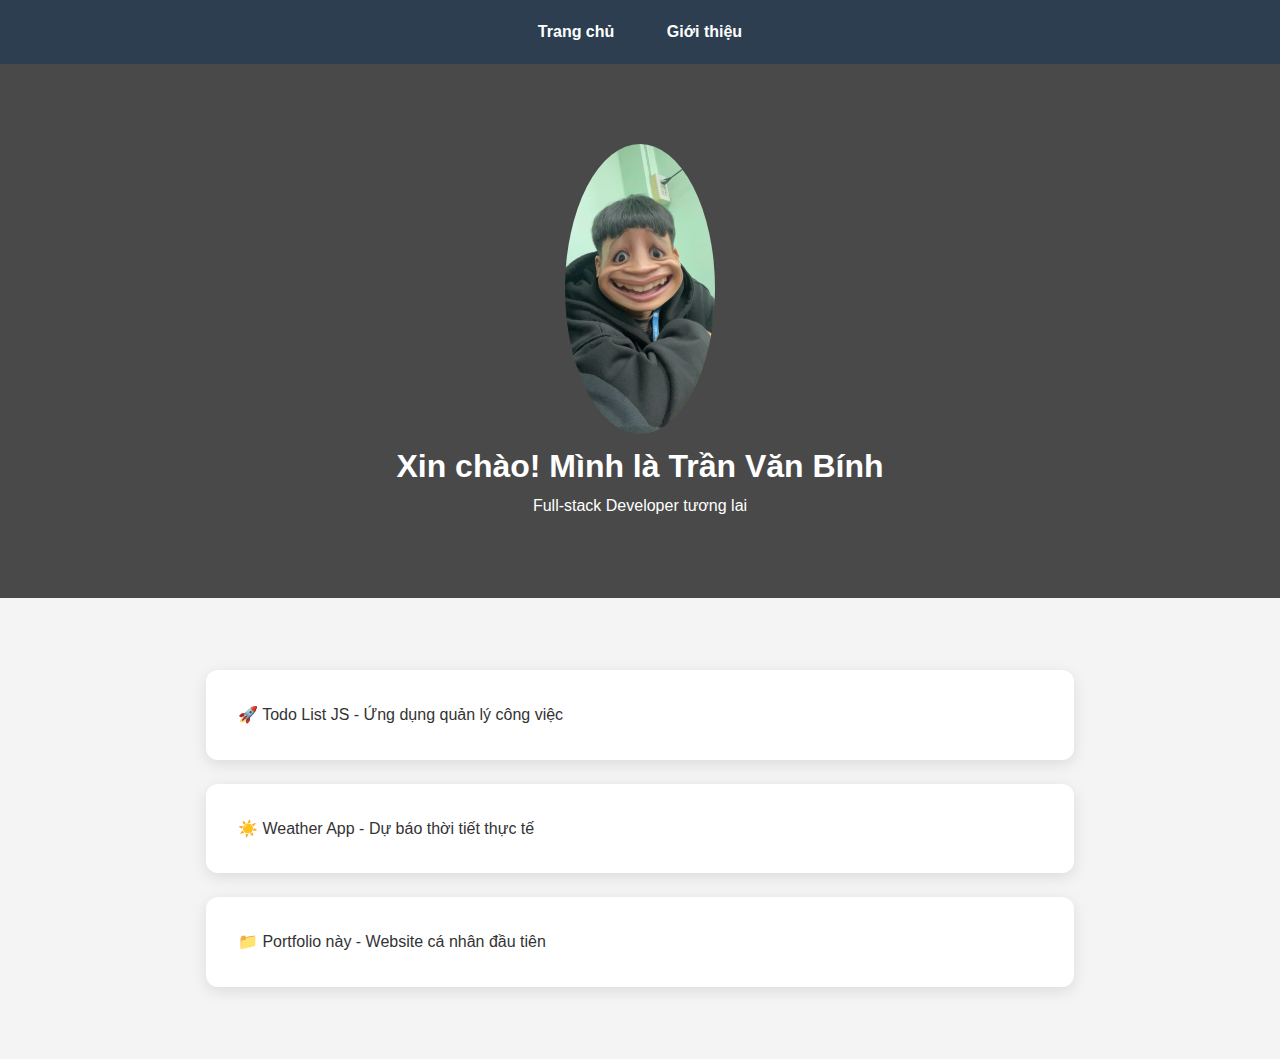
<file: index.html>
<!DOCTYPE html>
<html lang="vi">
<head>
    <meta charset="UTF-8">
    <meta name="viewport" content="width=device-width, initial-scale=1.0">
    <title>Trần Văn Bính - Portfolio</title>
    <link rel="stylesheet" href="css/style.css">
</head>
<body>
    <nav>
        <a href="index.html">Trang chủ</a>
        <a href="about.html">Giới thiệu</a>
    </nav>

    <header>
    <img src="images/anhcanhan.jpg" alt="Ảnh chân dung Trần Văn Bính" style="width:150px; border-radius:50%;">
    <h1>Xin chào! Mình là Trần Văn Bính</h1>
    <p>Full-stack Developer tương lai</p>
</header>

    <section>
        <div class="project">🚀 Todo List JS - Ứng dụng quản lý công việc</div>
        <div class="project">☀️ Weather App - Dự báo thời tiết thực tế</div>
        <div class="project">📁 Portfolio này - Website cá nhân đầu tiên</div>
    </section>

    <script src="js/script.js"></script>
</body>
</html>
</file>
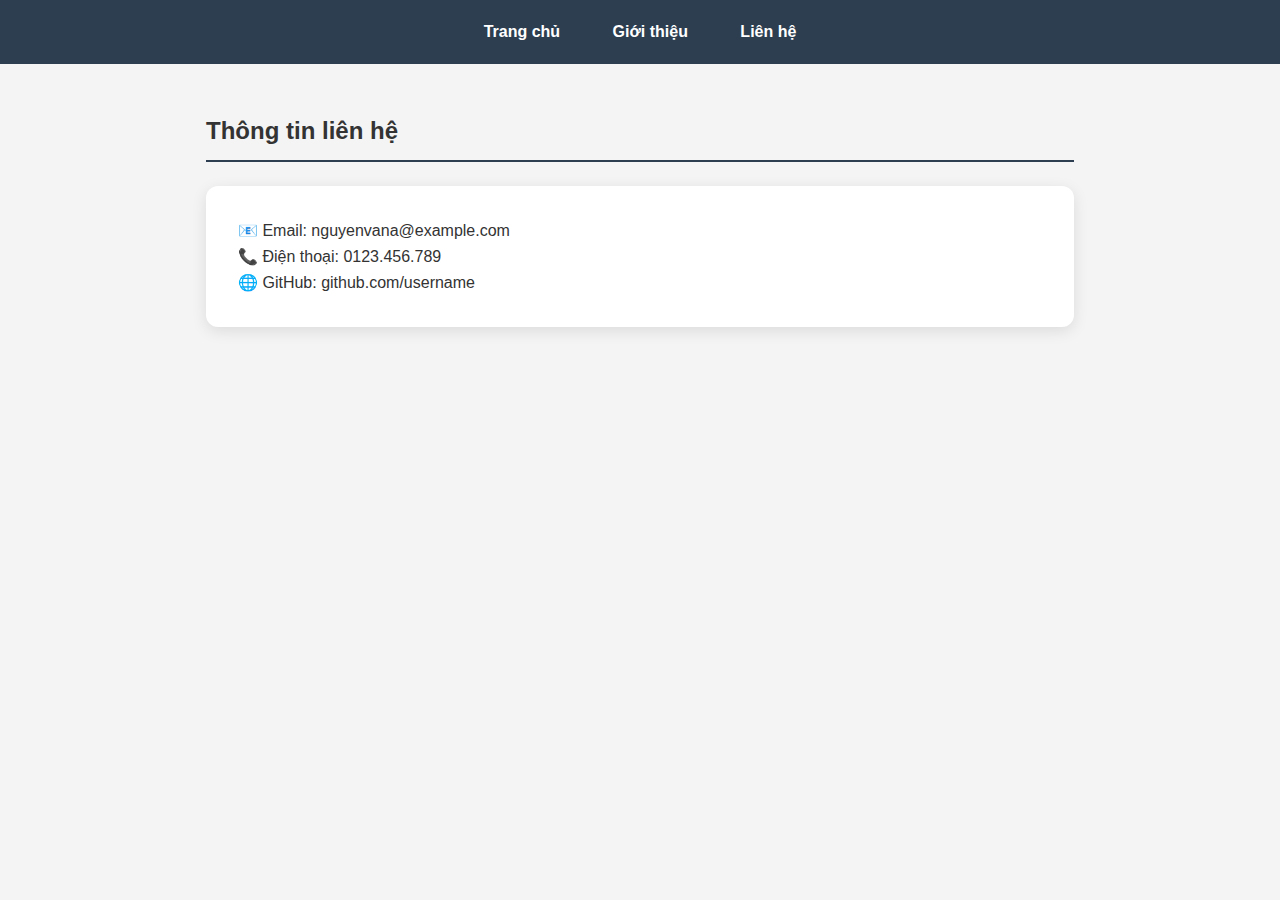
<file: contact.html>
<!DOCTYPE html>
<html lang="vi">
<head>
    <meta charset="UTF-8">
    <title>Liên hệ với tôi</title>
    <link rel="stylesheet" href="css/style.css">
</head>
<body>
    <nav>
        <a href="index.html">Trang chủ</a>
        <a href="about.html">Giới thiệu</a>
        <a href="contact.html">Liên hệ</a>
    </nav>

    <section>
        <h2>Thông tin liên hệ</h2>
        <div class="project">
            <p>📧 Email: nguyenvana@example.com</p>
            <p>📞 Điện thoại: 0123.456.789</p>
            <p>🌐 GitHub: github.com/username</p>
        </div>
    </section>
</body>
</html>
</file>
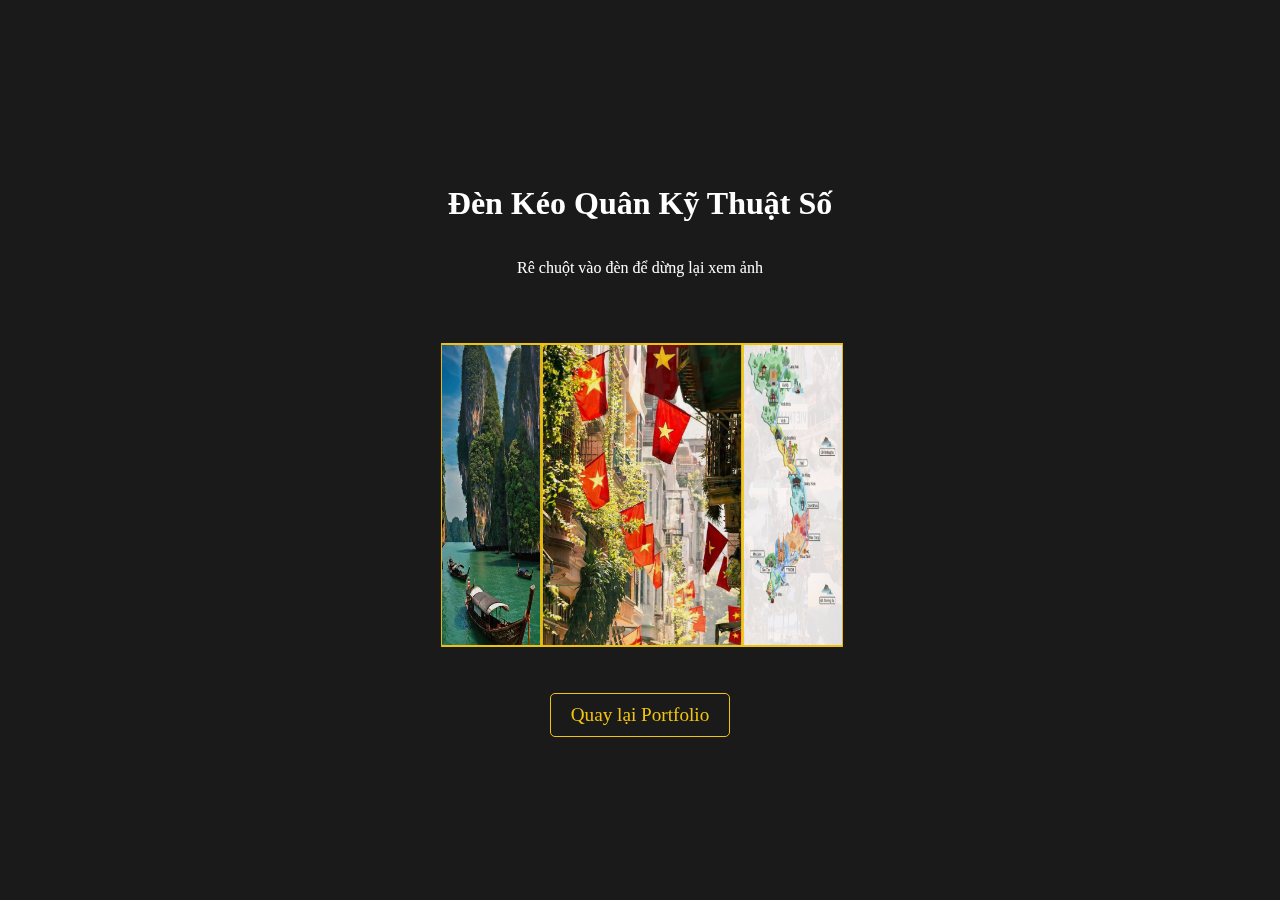
<file: den-keo-quan.html>
<!DOCTYPE html>
<html lang="vi">
<head>
    <meta charset="UTF-8">
    <title>Đèn Kéo Quân 3D - Kiểm tra giữa kỳ</title>
    <style>
        body {
            background: #1a1a1a;
            display: flex;
            flex-direction: column;
            align-items: center;
            justify-content: center;
            height: 100vh;
            margin: 0;
            color: white;
            perspective: 1000px; /* Tạo chiều sâu cho không gian 3D */
        }

        .scene {
            width: 200px;
            height: 300px;
            margin-top: 50px;
        }

        .lantern {
            width: 100%;
            height: 100%;
            position: relative;
            transform-style: preserve-3d;
            transition: transform 1s linear;
            animation: rotateLantern 10s infinite linear; /* Tự động quay */
        }

        /* Khi di chuột vào thì dừng animation */
        .lantern:hover {
            animation-play-state: paused;
            cursor: pointer;
        }

        .face {
            position: absolute;
            width: 200px;
            height: 300px;
            border: 2px solid #f1c40f;
            opacity: 0.9;
            background: #000;
        }

        .face img {
            width: 100%;
            height: 100%;
            object-fit: cover;
        }

        /* Định vị 6 mặt của đèn thành hình lục giác */
        .face:nth-child(1) { transform: rotateY(0deg) translateZ(173px); }
        .face:nth-child(2) { transform: rotateY(60deg) translateZ(173px); }
        .face:nth-child(3) { transform: rotateY(120deg) translateZ(173px); }
        .face:nth-child(4) { transform: rotateY(180deg) translateZ(173px); }
        .face:nth-child(5) { transform: rotateY(240deg) translateZ(173px); }
        .face:nth-child(6) { transform: rotateY(300deg) translateZ(173px); }

        @keyframes rotateLantern {
            from { transform: rotateY(0deg); }
            to { transform: rotateY(360deg); }
        }

        .back-link {
            margin-top: 50px;
            color: #f1c40f;
            text-decoration: none;
            font-size: 1.2rem;
            border: 1px solid #f1c40f;
            padding: 10px 20px;
            border-radius: 5px;
        }
    </style>
</head>
<body>

    <h1>Đèn Kéo Quân Kỹ Thuật Số</h1>
    <p>Rê chuột vào đèn để dừng lại xem ảnh</p>

    <div class="scene">
        <div class="lantern" id="lantern">
            <div class="face"><img src="images/anh1.jpg" alt="1"></div>
            <div class="face"><img src="images/anh2.jpg" alt="2"></div>
            <div class="face"><img src="images/anh3.jpg" alt="3"></div>
            <div class="face"><img src="images/anh4.jpg" alt="4"></div>
            <div class="face"><img src="images/anh5.jpg" alt="5"></div>
            <div class="face"><img src="images/anh6.jpg" alt="6"></div>
        </div>
    </div>

    <a href="index.html" class="back-link">Quay lại Portfolio</a>

</body>
</html>
</file>
<file: css/style.css>
* { margin: 0; padding: 0; box-sizing: border-box; }

body { 
    font-family: 'Segoe UI', Tahoma, sans-serif; 
    line-height: 1.6; 
    background: #f4f4f4; 
    color: #333;
}

nav { 
    background: #2c3e50; 
    padding: 1.2rem; 
    text-align: center; 
    position: sticky;
    top: 0;
}

nav a { 
    color: white; 
    margin: 0 1.5rem; 
    text-decoration: none; 
    font-weight: bold;
}

nav a:hover { color: #3498db; }

header { 
    text-align: center; 
    padding: 5rem 2rem; 
    background: linear-gradient(rgba(0,0,0,0.7), rgba(0,0,0,0.7)), url('https://images.unsplash.com/photo-1498050108023-c5249f4df085?auto=format&fit=crop&w=1352&q=80');
    background-size: cover;
    color: white; 
}

section { 
    padding: 3rem 1rem; 
    max-width: 900px; 
    margin: 0 auto; 
}

h2 { border-bottom: 2px solid #2c3e50; padding-bottom: 10px; margin-bottom: 20px; }

.project { 
    background: white; 
    padding: 2rem; 
    margin: 1.5rem 0; 
    border-radius: 12px; 
    box-shadow: 0 4px 15px rgba(0,0,0,0.1);
    transition: 0.3s;
}

.project:hover { transform: translateY(-5px); }
</file>
